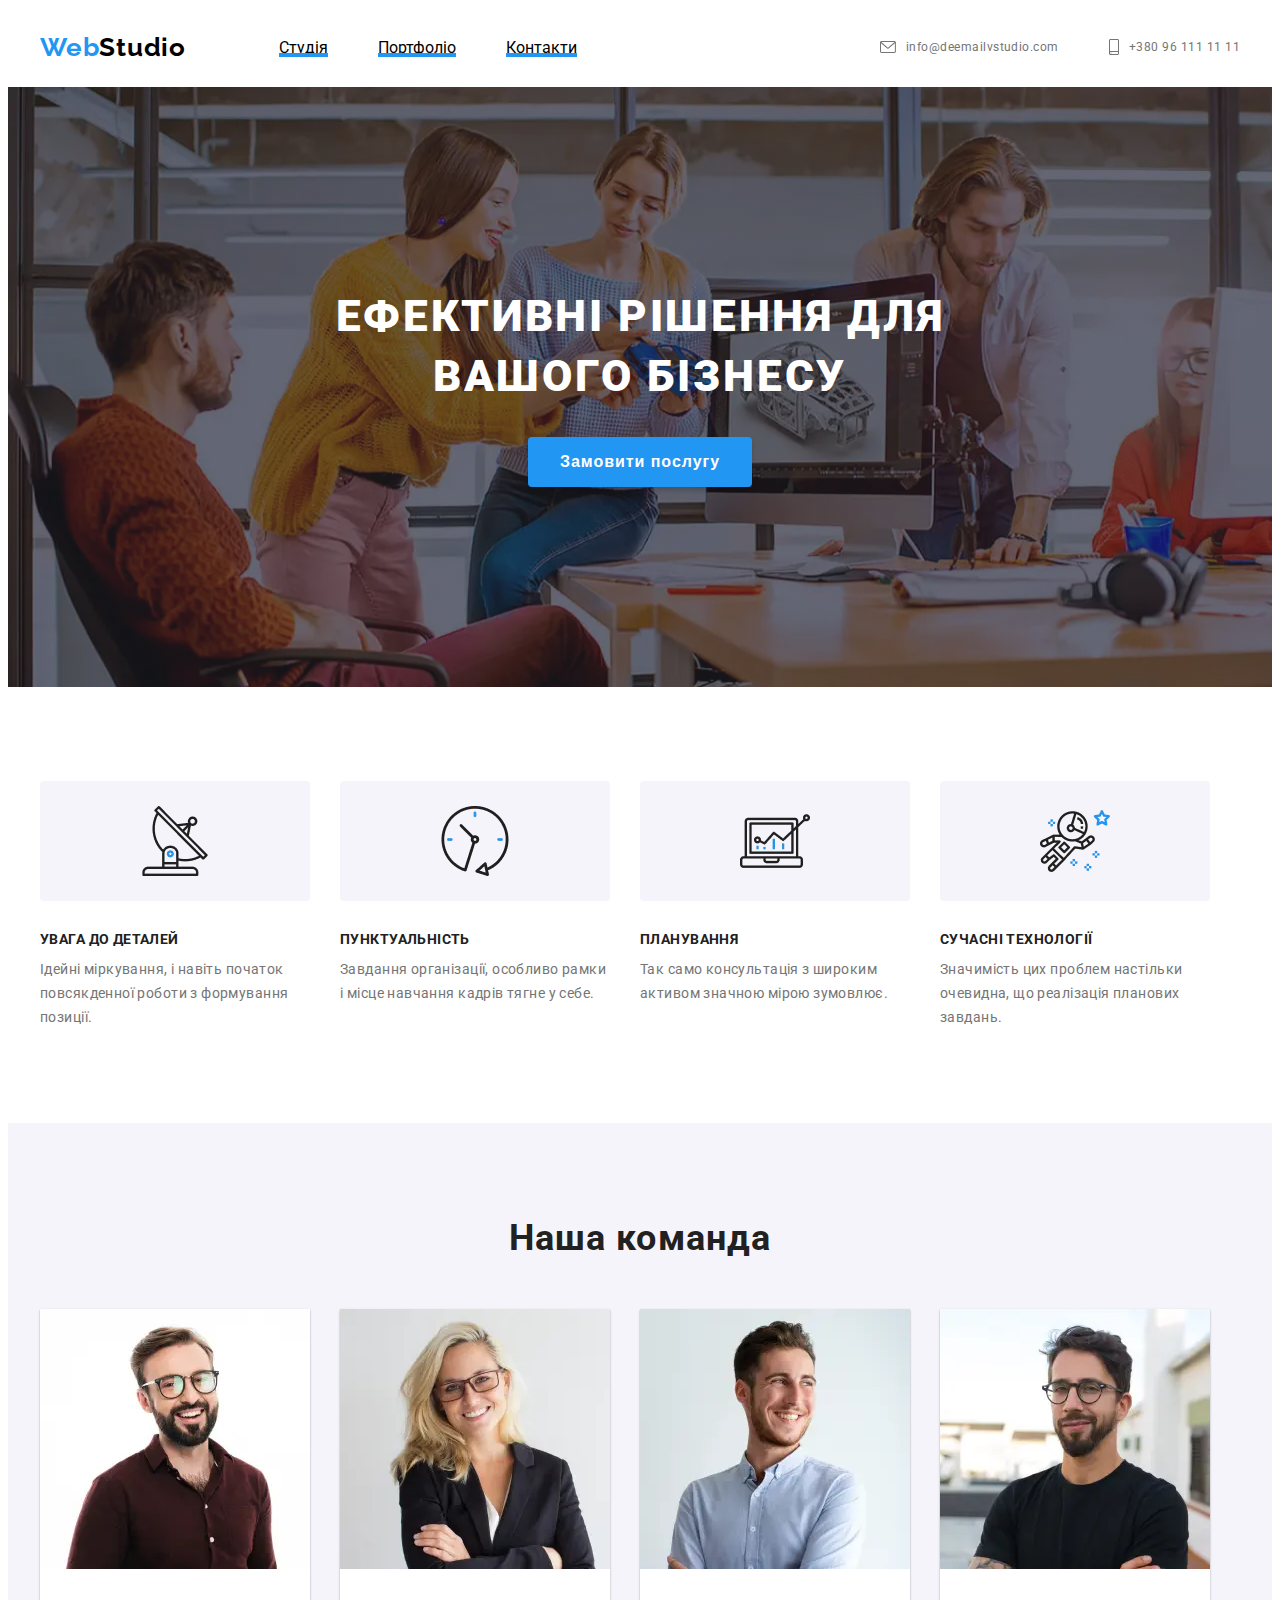
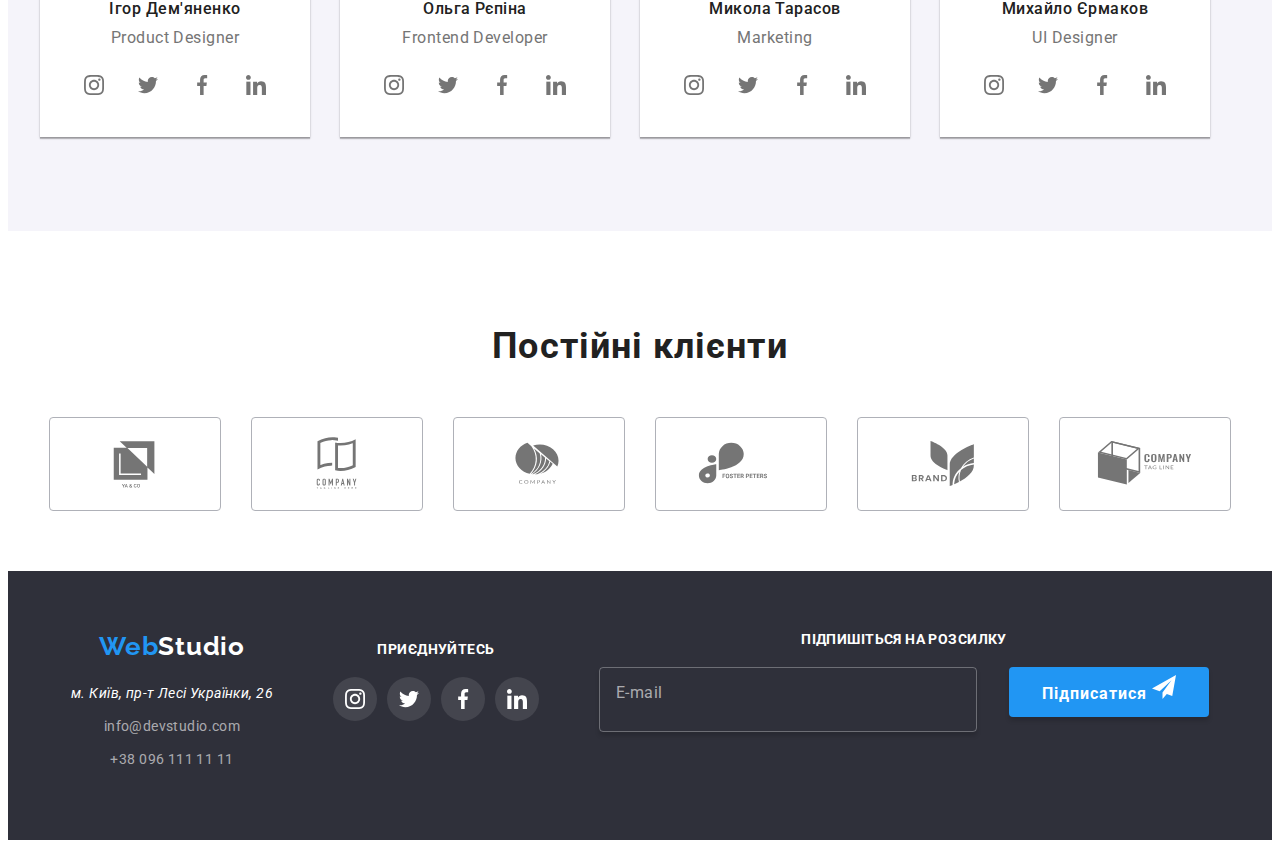
<file: index.html>
<!DOCTYPE html>
<html lang="en">
  <head>
    <meta charset="UTF-8" />
    <meta name="viewport" content="width=device-width, initial-scale=1.0" />
    <title>WebStudio</title>
    <link rel="preconnect" href="https://fonts.googleapis.com" />
    <link rel="preconnect" href="https://fonts.gstatic.com" crossorigin />
    <link
      href="https://fonts.googleapis.com/css2?family=Raleway:wght@700&family=Roboto:ital,wght@0,500;0,700;0,900;1,400&display=swap"
      rel="stylesheet"
    />
    <link
      rel="stylesheet"
      href="https://cdnjs.cloudflare.com/ajax/libs/modern-normalize/2.0.0/modern-normalize.min.css"
      integrity="sha512-4xo8blKMVCiXpTaLzQSLSw3KFOVPWhm/TRtuPVc4WG6kUgjH6J03IBuG7JZPkcWMxJ5huwaBpOpnwYElP/m6wg=="
      crossorigin="anonymous"
      referrerpolicy="no-referrer"
    />
    <link rel="stylesheet" href="./css/reset.css" />
    <link rel="stylesheet" href="./css/main.min.css" />
  </head>
  <body>
    <header class="header">
      <div class="container header__container">
        <a href="" class="header__logo">Web<span>Studio</span></a>
        <ul class="header__list">
          <li class="header__item">
            <a href="./index.html" class="header__link">Студія</a>
          </li>
          <li class="header__item">
            <a href="./portfolio.html" class="header__link">Портфоліо</a>
          </li>
          <li class="header__item">
            <a href="" class="header__link">Контакти</a>
          </li>
        </ul>
        <ul class="header__contacts">
          <li class="header__contact">
            <svg class="header__icon">
              <use href="./images/icons.svg#icon-latter"></use>
            </svg>
            <a href="" class="header__email">info@deemailvstudio.com</a>
          </li>
          <li class="header__contact">
            <svg class="header__icons">
              <use href="./images/icons.svg#icon-smartphone"></use>
            </svg>
            <a href="" class="header__telephone">+380 96 111 11 11</a>
          </li>
        </ul>
        <button class="header__burger" data-menu-open>
          <svg
            xmlns="http://www.w3.org/2000/svg"
            width="40"
            height="40"
            viewBox="0 0 40 40"
            fill="none"
          >
            <path
              fill-rule="evenodd"
              clip-rule="evenodd"
              d="M8 14.6667V12H32V14.6667H8ZM8 21.3333H32V18.6667H8V21.3333ZM8 28H32V25.3333H8V28Z"
              fill="black"
            />
          </svg>
        </button>
        <div class="header__menu-box is-hidden" data-menu>
          <button data-menu-close class="header__close-menu">
            <svg
              fill="currentColor"
              viewBox="0 0 20 20"
              xmlns="http://www.w3.org/2000/svg"
              width="40"
              height="40"
            >
              <path
                fill-rule="evenodd"
                d="M4.293 4.293a1 1 0 011.414 0L10 8.586l4.293-4.293a1 1 0 111.414 1.414L11.414 10l4.293 4.293a1 1 0 01-1.414 1.414L10 11.414l-4.293 4.293a1 1 0 01-1.414-1.414L8.586 10 4.293 5.707a1 1 0 010-1.414z"
                clip-rule="evenodd"
              ></path>
            </svg>
          </button>
          <div class="header__box-menu">
            <ul class="header__menu-list">
              <li class="header__item">
                <a href="./index.html" class="header__menu-linke">Студія</a>
              </li>
              <li class="header__item">
                <a href="./portfolio.html" class="header__menu-linke"
                  >Портфоліо</a
                >
              </li>
              <li class="header__item">
                <a href="" class="header__menu-linke">Контакти</a>
              </li>
            </ul>
            <div class="header__box">
              <ul>
                <li>
                  <a href="" class="header__menu-email"> +38 096 111 11 11 </a>
                </li>
                <li>
                  <a href="" class="header__menu-telephone">
                    info@devstudio.com
                  </a>
                </li>
              </ul>
            </div>
            <div class="header__holder">
              <ul class="header__aside">
                <li>
                  <a href="" class="header__menu-item">Instagram</a>
                </li>
                <li>
                  <a href="" class="header__menu-item">Twitter</a>
                </li>
                <li>
                  <a href="" class="header__menu-item">Facebook</a>
                </li>
                <li>
                  <a href="" class="header__menu-item">LinkedIn</a>
                </li>
              </ul>
            </div>
          </div>
        </div>
      </div>
    </header>
    <main>
      <!-- hero -->
      <section class="hero">
        <div class="container">
          <h1 class="hero__title">Ефективні рішення для вашого бізнесу</h1>
          <button type="button" class="hero__button" data-modal-open>
            Замовити послугу
          </button>
        </div>
      </section>
      <!-- ideas -->
      <section class="ideas">
        <div class="container">
          <ul class="ideas__list">
            <li class="ideas__item">
              <h3 class="ideas__title">УВАГА ДО ДЕТАЛЕЙ</h3>
              <p class="ideas__text">
                Ідейні міркування, і навіть початок повсякденної роботи з
                формування позиції.
              </p>
            </li>
            <li class="ideas__item">
              <h3 class="ideas__title">ПУНКТУАЛЬНІСТЬ</h3>
              <p class="ideas__text">
                Завдання організації, особливо рамки і місце навчання кадрів
                тягне у себе.
              </p>
            </li>
            <li class="ideas__item">
              <h3 class="ideas__title">ПЛАНУВАННЯ</h3>
              <p class="ideas__text">
                Так само консультація з широким активом значною мірою зумовлює.
              </p>
            </li>
            <li class="ideas__item">
              <h3 class="ideas__title">СУЧАСНІ ТЕХНОЛОГІЇ</h3>
              <p class="ideas__text">
                Значимість цих проблем настільки очевидна, що реалізація
                планових завдань.
              </p>
            </li>
          </ul>
        </div>
      </section>
      <!-- services -->
      <section class="services">
        <div class="container">
          <h2 class="services__title">Чим ми займаємося</h2>
          <ul class="services__list">
            <li class="services__item">
              <picture>
                <source
                  media="(min-width: 1200px)"
                  srcset="
                    ./images/desktop/services1@desktop1x.webp 1x,
                    ./images/desktop/services1@desktop2x.webp 2x
                  "
                />
                <img
                  src="./images/services1.webp"
                  class="services__images"
                  alt="services"
                />
              </picture>
              <div class="services__container">
                <p class="services__text">Десктопні додатки</p>
              </div>
            </li>
            <li class="services__item">
              <picture>
                <source
                  media="(min-width: 1200px)"
                  srcset="
                    ./images/desktop/services2@desktop1x.webp 1x,
                    ./images/desktop/services2@desktop2x.webp 2x
                  "
                />
                <img
                  src="./images/services2.webp"
                  class="services__images"
                  alt="service2"
                />
              </picture>
              <div class="services__container">
                <p class="services__text">Мобільні додатки</p>
              </div>
            </li>
            <li class="services__item">
              <picture>
                <source
                  media="(min-width: 1200px)"
                  srcset="
                    ./images/desktop/services3@desktop1x.webp 1x,
                    ./images/desktop/services3@desktop2x.webp 2x
                  "
                />
                <img
                  src="./images/services3.webp"
                  class="services__images"
                  alt="service3"
                />
              </picture>
              <div class="services__container">
                <p class="services__text">Дизайнерські рішення</p>
              </div>
            </li>
          </ul>
        </div>
      </section>
      <!-- team -->
      <section class="team">
        <div class="container">
          <h2 class="team__title">Наша команда</h2>
          <ul class="team__list">
            <li class="team__item">
              <picture>
                <source
                  media="(max-width: 767px)"
                  srcset="
                    ./images/mobile/work1@mobile1x.webp 1x,
                    ./images/mobile/work1@mobile2x.webp 2x
                  "
                />
                <source
                  media="(max-width: 1199px)"
                  srcset="
                    ./images/tablet/work1@tablet1x.webp 1x,
                    ./images/tablet/work1@tablet2x.webp 2x
                  "
                />
                <source
                  media="(min-width: 1200px)"
                  srcset="
                    ./images/desktop/work1@desktop1x.webp 1x,
                    ./images/desktop/work1@desktop2x.webp 2x
                  "
                />
                <img
                  src="./images/work1.webp"
                  class="team__images"
                  alt="work1"
                />
              </picture>
              <div class="team__box">
                <h3 class="team__subtitle">Ігор Дем'яненко</h3>
                <p class="team__text">Product Designer</p>
                <ul class="team__socials">
                  <li>
                    <a href="https://www.instagram.com" class="team__link">
                      <svg class="team__icons">
                        <use href="./images/icons.svg#icon-instagram"></use>
                      </svg>
                    </a>
                  </li>
                  <li>
                    <a href="" class="team__link">
                      <svg class="team__icons">
                        <use href="./images/icons.svg#icon-twitter"></use>
                      </svg>
                    </a>
                  </li>
                  <li>
                    <a href="" class="team__link">
                      <svg class="team__icons">
                        <use href="./images/icons.svg#icon-facebook"></use>
                      </svg>
                    </a>
                  </li>
                  <li>
                    <a href="" class="team__link">
                      <svg class="team__icons">
                        <use href="./images/icons.svg#icon-linkedin"></use>
                      </svg>
                    </a>
                  </li>
                </ul>
              </div>
            </li>
            <li class="team__item">
              <picture>
                <source
                  media="(max-width: 767px)"
                  srcset="
                    ./images/mobile/work2@mobile1x.webp 1x,
                    ./images/mobile/work2@mobile2x.webp 2x
                  "
                />
                <source
                  media="(max-width: 1199px)"
                  srcset="
                    ./images/tablet/work2@tablet1x.webp 1x,
                    ./images/tablet/work2@tablet2x.webp 2x
                  "
                />
                <source
                  media="(min-width: 1200px)"
                  srcset="
                    ./images/desktop/work2@desktop1x.webp 1x,
                    ./images/desktop/work2@desktop2x.webp 2x
                  "
                />
                <img
                  src="./images/work2.webp"
                  class="team__images"
                  alt="work2"
                />
              </picture>
              <div class="preview">
                <h3 class="team__subtitle">Ольга Рєпіна</h3>
                <p class="team__text">Frontend Developer</p>
                <ul class="team__socials">
                  <li>
                    <a href="" class="team__link">
                      <svg class="team__icons">
                        <use href="./images/icons.svg#icon-instagram"></use>
                      </svg>
                    </a>
                  </li>
                  <li>
                    <a href="" class="team__link">
                      <svg class="team__icons">
                        <use href="./images/icons.svg#icon-twitter"></use>
                      </svg>
                    </a>
                  </li>
                  <li>
                    <a href="" class="team__link">
                      <svg class="team__icons">
                        <use href="./images/icons.svg#icon-facebook"></use>
                      </svg>
                    </a>
                  </li>
                  <li>
                    <a href="" class="team__link">
                      <svg class="team__icons">
                        <use href="./images/icons.svg#icon-linkedin"></use>
                      </svg>
                    </a>
                  </li>
                </ul>
              </div>
            </li>
            <li class="team__item">
              <picture>
                <source
                  media="(max-width: 767px)"
                  srcset="
                    ./images/mobile/work3@mobile1x.webp 1x,
                    ./images/mobile/work3@mobile2x.webp 2x
                  "
                />
                <source
                  media="(max-width: 1199px)"
                  srcset="
                    ./images/tablet/work3@tablet1x.webp 1x,
                    ./images/tablet/work3@tablet2x.webp 2x
                  "
                />
                <source
                  media="(min-width: 1200px)"
                  srcset="
                    ./images/desktop/work3@desktop1x.webp 1x,
                    ./images/desktop/work3@desktop2x.webp 2x
                  "
                />
                <img
                  src="./images/work3.webp"
                  class="team__images"
                  alt="work3"
                />
              </picture>
              <div class="">
                <h3 class="team__subtitle">Микола Тарасов</h3>
                <p class="team__text">Marketing</p>
                <ul class="team__socials">
                  <li>
                    <a href="" class="team__link">
                      <svg class="team__icons">
                        <use href="./images/icons.svg#icon-instagram"></use>
                      </svg>
                    </a>
                  </li>
                  <li>
                    <a href="" class="team__link">
                      <svg class="team__icons">
                        <use href="./images/icons.svg#icon-twitter"></use>
                      </svg>
                    </a>
                  </li>
                  <li>
                    <a href="" class="team__link">
                      <svg class="team__icons">
                        <use href="./images/icons.svg#icon-facebook"></use>
                      </svg>
                    </a>
                  </li>
                  <li>
                    <a href="" class="team__link">
                      <svg class="team__icons">
                        <use href="./images/icons.svg#icon-linkedin"></use>
                      </svg>
                    </a>
                  </li>
                </ul>
              </div>
            </li>
            <li class="team__item">
              <picture>
                <source
                  media="(max-width: 767px)"
                  srcset="
                    ./images/mobile/work4@mobile1x.webp 1x,
                    ./images/mobile/work4@mobile2x.webp 2x
                  "
                />
                <source
                  media="(max-width: 1199px)"
                  srcset="
                    ./images/tablet/work4@tablet1x.webp 1x,
                    ./images/tablet/work4@tablet2x.webp 2x
                  "
                />
                <source
                  media="(min-width: 1200px)"
                  srcset="
                    ./images/desktop/work4@desktop1x.webp 1x,
                    ./images/desktop/work4@desktop2x.webp 2x
                  "
                />
                <img
                  src="./images/work4.webp"
                  class="team__images"
                  alt="work4"
                />
              </picture>
              <div class="desc">
                <h3 class="team__subtitle">Михайло Єрмаков</h3>
                <p class="team__text">UI Designer</p>
                <ul class="team__socials">
                  <li>
                    <a href="" class="team__link">
                      <svg class="team__icons">
                        <use href="./images/icons.svg#icon-instagram"></use>
                      </svg>
                    </a>
                  </li>
                  <li>
                    <a href="" class="team__link">
                      <svg class="team__icons">
                        <use href="./images/icons.svg#icon-twitter"></use>
                      </svg>
                    </a>
                  </li>
                  <li>
                    <a href="" class="team__link">
                      <svg class="team__icons">
                        <use href="./images/icons.svg#icon-facebook"></use>
                      </svg>
                    </a>
                  </li>
                  <li>
                    <a href="" class="team__link">
                      <svg class="team__icons">
                        <use href="./images/icons.svg#icon-linkedin"></use>
                      </svg>
                    </a>
                  </li>
                </ul>
              </div>
            </li>
          </ul>
        </div>
      </section>
      <section class="customers">
        <div class="container">
          <h2 class="customers__title">Постійні клієнти</h2>
          <ul class="customers__list">
            <li class="customers__item">
              <a href="" class="customers__link">
                <svg class="customers__logo">
                  <use href="./images/icons.svg#icon-logo-1"></use>
                </svg>
              </a>
            </li>
            <li>
              <a href="" class="customers__link">
                <svg class="customers__logo">
                  <use href="./images/icons.svg#icon-logo-2"></use>
                </svg>
              </a>
            </li>
            <li>
              <a href="" class="customers__link">
                <svg class="customers__logo">
                  <use href="./images/icons.svg#icon-logo-3"></use>
                </svg>
              </a>
            </li>
            <li>
              <a href="" class="customers__link">
                <svg class="customers__logo">
                  <use href="./images/icons.svg#icon-logo-6"></use>
                </svg>
              </a>
            </li>
            <li>
              <a href="" class="customers__link">
                <svg class="customers__logo">
                  <use href="./images/icons.svg#icon-logo-4"></use>
                </svg>
              </a>
            </li>
            <li>
              <a href="" class="customers__link">
                <svg class="customers__logo">
                  <use href="./images/icons.svg#icon-logo-5"></use>
                </svg>
              </a>
            </li>
          </ul>
        </div>
      </section>
    </main>
    <footer class="footer">
      <div class="container footer__container">
        <div class="footer__adresses">
          <a href="./index.html" class="footer__logo">Web<span>Studio</span></a>
          <address class="footer__adresse">
            м. Київ, пр-т Лесі Українки, 26
          </address>
          <ul class="footer__contacts">
            <li class="footer__item">
              <a href="" class="footer__email">info@devstudio.com</a>
            </li>
            <li class="footer__item">
              <a href="" class="footer__telephone">+38 096 111 11 11</a>
            </li>
          </ul>
        </div>
        <div class="footer__pictures">
          <p class="headline">приєднуйтесь</p>
          <ul class="footer__caption">
            <li class="footer__list">
              <a href="https://www.instagram.com" class="team__link">
                <svg class="footer__icons">
                  <use href="./images/icons.svg#icon-instagram"></use>
                </svg>
              </a>
            </li>
            <li class="footer__list">
              <a href="" class="team__link">
                <svg class="footer__icons">
                  <use href="./images/icons.svg#icon-twitter"></use>
                </svg>
              </a>
            </li>
            <li class="footer__list">
              <a href="" class="team__link">
                <svg class="footer__icons">
                  <use href="./images/icons.svg#icon-facebook"></use>
                </svg>
              </a>
            </li>
            <li class="footer__list">
              <a href="" class="team__link">
                <svg class="footer__icons">
                  <use href="./images/icons.svg#icon-linkedin"></use>
                </svg>
              </a>
            </li>
          </ul>
        </div>

        <div class="footer__btn">
          <p class="footer__tietle">Підпишіться на розсилку</p>
          <form class="footer__form">
            <input type="email" placeholder="E-mail" class="footer__check" />
            <button type="submit" class="footer__button">
              Підписатися
              <svg class="footer__icon">
                <use href="./images/icons.svg#icon-telegram"></use>
              </svg>
            </button>
          </form>
        </div>
      </div>
    </footer>
    <div class="backdrop is-hidden" data-modal>
      <!-- <div class="modal">
        <button class="backdrop-btn" data-modal-close>
          <svg class="modal-icons">
            <use href="./images/icons.svg#icon-close"></use>
          </svg>
        </button>
        <p class="backdrop-text">Залиште свої дані, ми вам передзвонимо</p>
        <ul class="container-modal-list">
          <li class="modal-item">
            <p class="modal-subtitel">Ім'я</p>
            <div class="modal-box">
              <svg class="modal-icon">
                <use href="./images/icons.svg#icon-person"></use>
              </svg>
              <input type="text" class="modal-form" />
            </div>
          </li>
          <li class="modal-item">
            <p class="modal-subtitel">Телефон</p>
            <div class="modal-box">
              <svg class="modal-icon">
                <use href="./images/icons.svg#icon-telephone"></use>
              </svg>
              <input type="text" class="modal-form" />
            </div>
          </li>
          <li class="modal-item">
            <p class="modal-subtitel">Пошта</p>
            <div class="modal-box">
              <svg class="modal-icon">
                <use href="./images/icons.svg#icon-e-mail"></use>
              </svg>
              <input type="text" class="modal-form" />
            </div>
          </li>
          <li class="modal-item">
            <p class="modal-subtitel">Коментар</p>
            <div class="modal-coment">
              <input
                type="text"
                class="modal-forms"
                placeholder="Введіть текст"
              />
            </div>
          </li>
        </ul>
        <div class="buttons-container">
          <input type="text" class="check" />
          <p>Погоджуюся з розсилкою та приймаю</p>
          <a href="https://goiteens.com/contract/">Умови договору</a>
        </div>
        <div class="modal-button">
          <button type="submit" class="button-submit">Відправити</button>
        </div>
      </div> -->
    </div>
    <script type="module" src="./js/modal.js"></script>
    <script src="./js/mobile-menu.js"></script>
  </body>
</html>
</file>
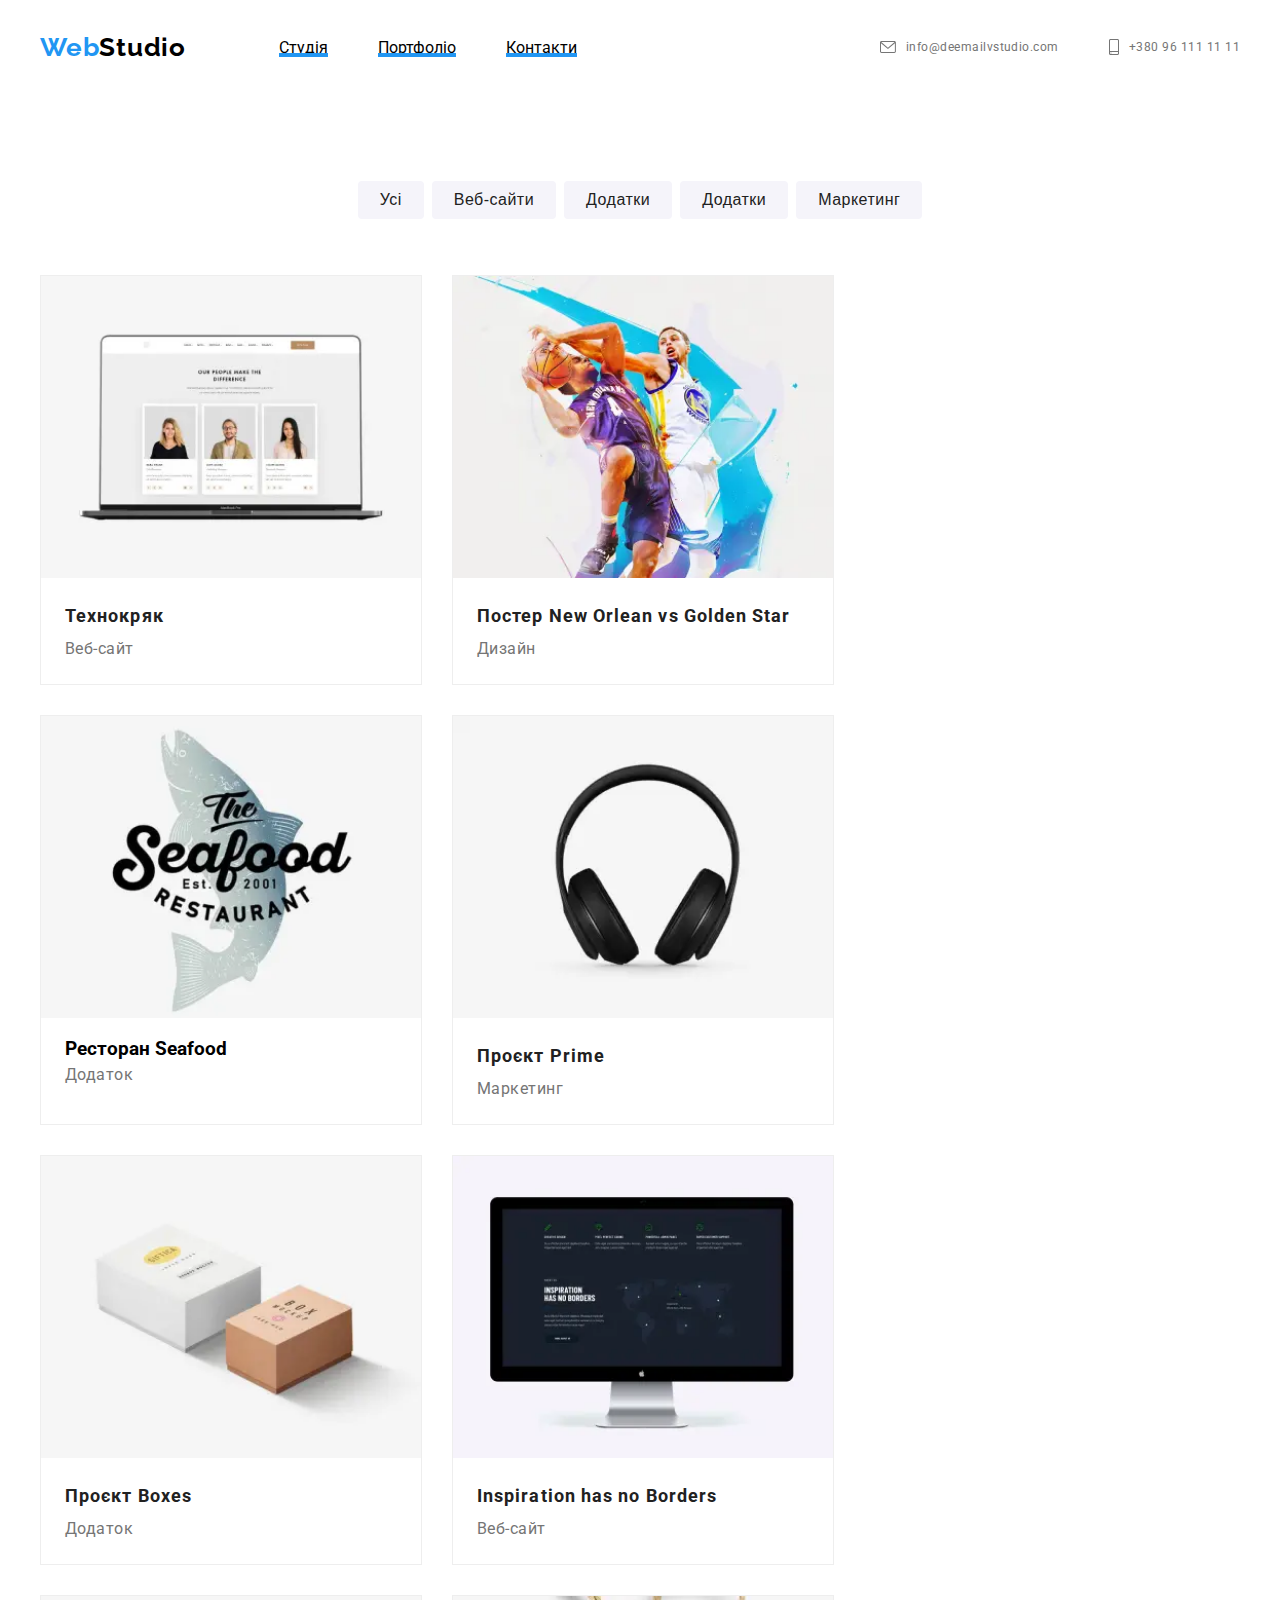
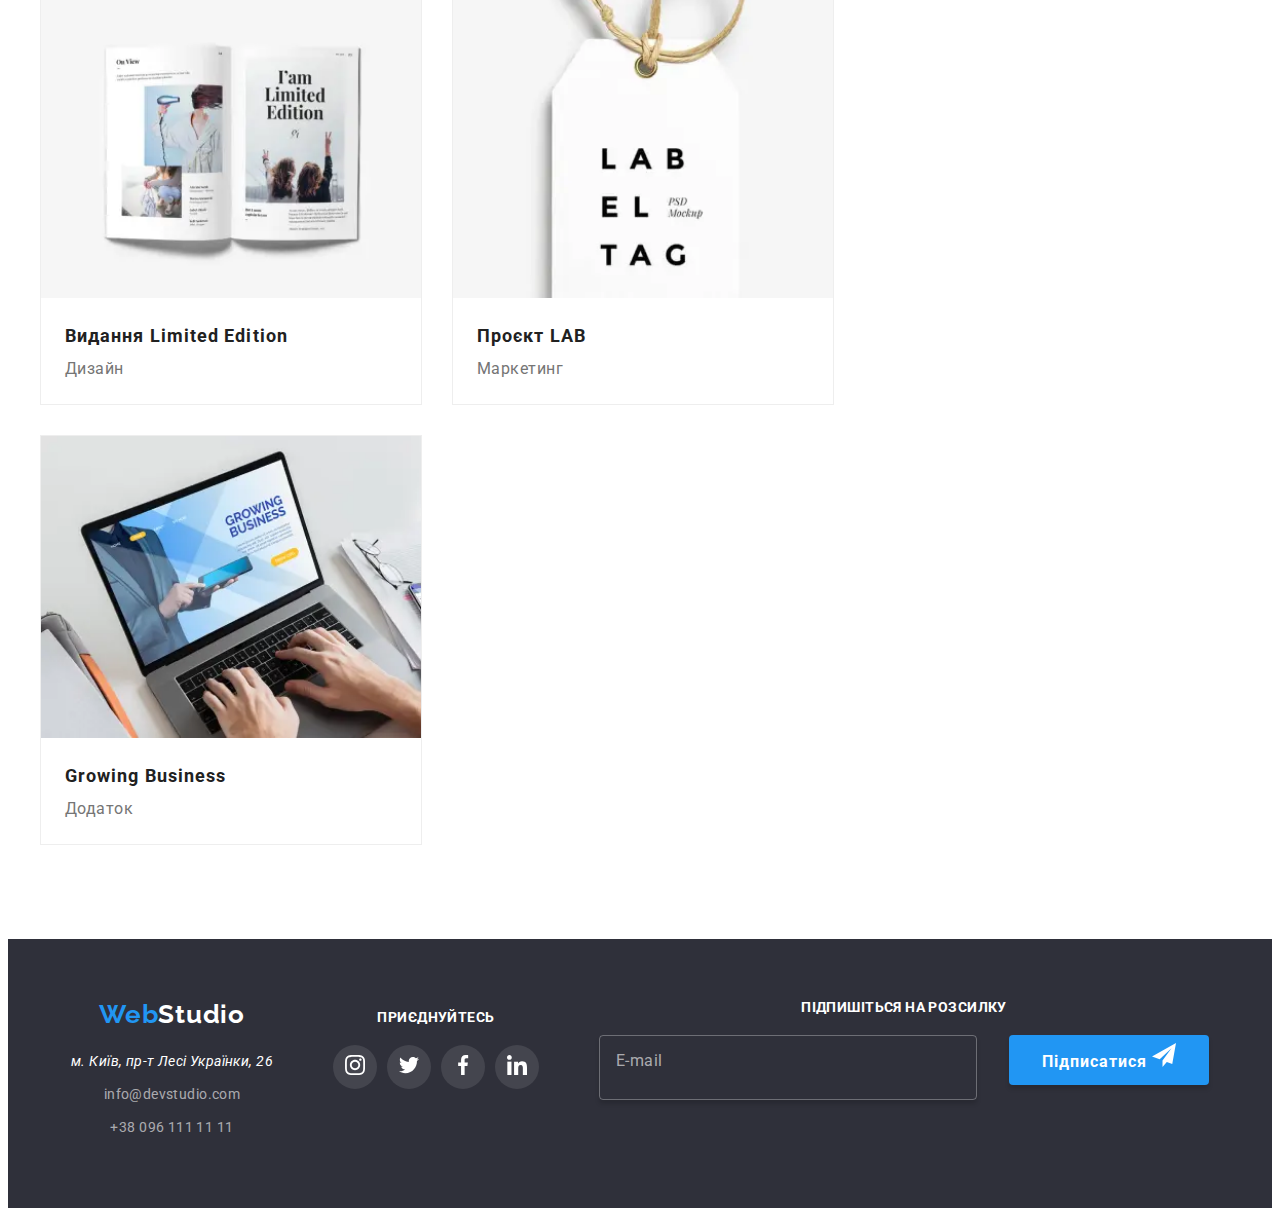
<file: portfolio.html>
<!DOCTYPE html>
<html lang="en">
  <head>
    <meta charset="UTF-8" />
    <meta name="viewport" content="width=device-width, initial-scale=1.0" />
    <title>Document</title>
    <link rel="preconnect" href="https://fonts.googleapis.com" />
    <link rel="preconnect" href="https://fonts.gstatic.com" crossorigin />
    <link
      href="https://fonts.googleapis.com/css2?family=Raleway:wght@700&family=Roboto:ital,wght@0,500;0,700;0,900;1,400&display=swap"
      rel="stylesheet"
    />
    <link
      rel="stylesheet"
      href="https://cdnjs.cloudflare.com/ajax/libs/modern-normalize/2.0.0/modern-normalize.min.css"
      integrity="sha512-4xo8blKMVCiXpTaLzQSLSw3KFOVPWhm/TRtuPVc4WG6kUgjH6J03IBuG7JZPkcWMxJ5huwaBpOpnwYElP/m6wg=="
      crossorigin="anonymous"
      referrerpolicy="no-referrer"
    />
    <link rel="stylesheet" href="./css/portfolio.min.css" />
  </head>
  <body>
    <header class="header">
      <div class="container header__container">
        <a href="./index.html" class="header__logo">Web<span>Studio</span></a>
        <ul class="header__list">
          <li class="header__item">
            <a href="./index.html" class="header__link">Студія</a>
          </li>
          <li class="header__item">
            <a href="./portfolio.html" class="header__link">Портфоліо</a>
          </li>
          <li class="header__item">
            <a href="" class="header__link">Контакти</a>
          </li>
        </ul>
        <ul class="header__contacts">
          <li class="header__contact">
            <svg class="header__icon">
              <use href="./images/icons.svg#icon-latter"></use>
            </svg>
            <a href="" class="header__email">info@deemailvstudio.com</a>
          </li>
          <li class="header__contact">
            <svg class="header__icons">
              <use href="./images/icons.svg#icon-smartphone"></use>
            </svg>
            <a href="" class="header__telephone">+380 96 111 11 11</a>
          </li>
        </ul>
        <button class="header__burger" data-menu-open>
          <svg
            xmlns="http://www.w3.org/2000/svg"
            width="40"
            height="40"
            viewBox="0 0 40 40"
            fill="none"
          >
            <path
              fill-rule="evenodd"
              clip-rule="evenodd"
              d="M8 14.6667V12H32V14.6667H8ZM8 21.3333H32V18.6667H8V21.3333ZM8 28H32V25.3333H8V28Z"
              fill="black"
            />
          </svg>
        </button>
        <div class="header__menu-box is-hidden" data-menu>
          <button data-menu-close class="header__close-menu">
            <svg
              fill="currentColor"
              viewBox="0 0 20 20"
              xmlns="http://www.w3.org/2000/svg"
              width="40"
              height="40"
            >
              <path
                fill-rule="evenodd"
                d="M4.293 4.293a1 1 0 011.414 0L10 8.586l4.293-4.293a1 1 0 111.414 1.414L11.414 10l4.293 4.293a1 1 0 01-1.414 1.414L10 11.414l-4.293 4.293a1 1 0 01-1.414-1.414L8.586 10 4.293 5.707a1 1 0 010-1.414z"
                clip-rule="evenodd"
              ></path>
            </svg>
          </button>
          <div class="header__box-menu">
            <ul class="header__menu-list">
              <li class="header__item">
                <a href="./index.html" class="header__menu-linke">Студія</a>
              </li>
              <li class="header__item">
                <a href="./portfolio.html" class="header__menu-linke"
                  >Портфоліо</a
                >
              </li>
              <li class="header__item">
                <a href="" class="header__menu-linke">Контакти</a>
              </li>
            </ul>
            <div class="header__box">
              <ul>
                <li>
                  <a href="" class="header__menu-email"> +38 096 111 11 11 </a>
                </li>
                <li>
                  <a href="" class="header__menu-telephone">
                    info@devstudio.com
                  </a>
                </li>
              </ul>
            </div>
            <div class="header__holder">
              <ul class="header__aside">
                <li>
                  <a href="" class="header__menu-item">Instagram</a>
                </li>
                <li>
                  <a href="" class="header__menu-item">Twitter</a>
                </li>
                <li>
                  <a href="" class="header__menu-item">Facebook</a>
                </li>
                <li>
                  <a href="" class="header__menu-item">LinkedIn</a>
                </li>
              </ul>
            </div>
          </div>
        </div>
      </div>
    </header>
    <main>
      <section class="buttons">
        <div class="container buttons__container">
          <ul class="buttons__list">
            <li class="buttons__item">
              <button type="button" class="buttons__button">Усі</button>
            </li>
            <li class="buttons__item">
              <button type="button" class="buttons__button">Веб-сайти</button>
            </li>
            <li class="buttons__item">
              <button type="button" class="buttons__button">Додатки</button>
            </li>
            <li class="buttons__item">
              <button type="button" class="buttons__button">Додатки</button>
            </li>
            <li class="buttons__item">
              <button type="button" class="buttons__button">Маркетинг</button>
            </li>
          </ul>
        </div>
      </section>
      <section class="posters">
        <div class="container">
          <ul class="posters__list">
            <li class="posters__item">
              <div class="posters__overlay">
                <h2 class="posters__titles">
                  Ресурс пропонує комплексні пропозиції з різним рівнем
                  функціоналу та сервісів. Все це дозволить відвідувачу отримати
                  вичерпні відомості про компанію чи приватну особу.
                </h2>
              </div>
              <picture>
                <source
                  media="(max-width: 767px)"
                  srcset="
                    ./images/mobile/all1@mobile1x.webp 1x,
                    ./images/mobile/all1@mobile2x.webp 2x
                  "
                />
                <source
                  media="(max-width: 1199px)"
                  srcset="
                    ./images/tablet/all1@tablet1x.webp 1x,
                    ./images/tablet/all1@tablet2x.webp 2x
                  "
                />
                <source
                  media="(min-width: 1200px)"
                  srcset="
                    ./images/desktop/all1@desktop1x.webp 1x,
                    ./images/desktop/all1@desktop2x.webp 2x
                  "
                />
                <img
                  src="./images/all1.webp"
                  alt="all1"
                  class="posters__images"
                />
              </picture>
              <div class="posters__box">
                <h3 class="posters__title">Технокряк</h3>
                <p class="posters__text">Веб-сайт</p>
              </div>
            </li>

            <li class="posters__item">
              <div class="posters__overlay">
                <h2 class="posters__titles">
                  Ресурс пропонує комплексні пропозиції з різним рівнем
                  функціоналу та сервісів. Все це дозволить відвідувачу отримати
                  вичерпні відомості про компанію чи приватну особу.
                </h2>
              </div>
              <picture>
                <source
                  media="(max-width: 767px)"
                  srcset="
                    ./images/mobile/all2@mobile1x.webp 1x,
                    ./images/mobile/all2@mobile2x.webp 2x
                  "
                />
                <source
                  media="(max-width: 1199px)"
                  srcset="
                    ./images/tablet/all2@tablet1x.webp 1x,
                    ./images/tablet/all2@tablet2x.webp 2x
                  "
                />
                <source
                  media="(min-width: 1200px)"
                  srcset="
                    ./images/desktop/all2@desktop1x.webp 1x,
                    ./images/desktop/all2@desktop2x.webp 2x
                  "
                />
                <img
                  src="./images/all2.webp"
                  alt="all2"
                  class="posters__images"
                />
              </picture>
              <div class="posters__box">
                <h3 class="posters__title">Постер New Orlean vs Golden Star</h3>
                <p class="posters__text">Дизайн</p>
              </div>
            </li>
            <li class="posters__item">
              <div class="posters__overlay">
                <h2 class="posters__titles">
                  Ресурс пропонує комплексні пропозиції з різним рівнем
                  функціоналу та сервісів. Все це дозволить відвідувачу отримати
                  вичерпні відомості про компанію чи приватну особу.
                </h2>
              </div>
              <picture>
                <source media="max-width: 767px" srcset="./images/mobile/" />
                <img
                  src="./images/all3.webp"
                  alt="all3"
                  class="posters__images"
                />
              </picture>
              <div class="posters__box">
                <h3 class="posters_title">Ресторан Seafood</h3>
                <p class="posters__text">Додаток</p>
              </div>
            </li>
            <li class="posters__item">
              <div class="posters__overlay">
                <h2 class="posters__titles">
                  Ресурс пропонує комплексні пропозиції з різним рівнем
                  функціоналу та сервісів. Все це дозволить відвідувачу отримати
                  вичерпні відомості про компанію чи приватну особу.
                </h2>
              </div>
              <picture>
                <source
                  media="(max-width: 767px)"
                  srcset="
                    ./images/mobile/all4@mobile1x.webp 1x,
                    ./images/mobile/all4@mobile2x.webp 2x
                  "
                />
                <source
                  media="(max-width: 1199px)"
                  srcset="
                    ./images/tablet/all4@tablet1x.webp 1x,
                    ./images/tablet/all4@tablet2x.webp 2x
                  "
                />
                <source
                  media="(min-width: 1200px)"
                  srcset="
                    ./images/desktop/all4@desktop1x.webp 1x,
                    ./images/desktop/all4@desktop2x.webp 2x
                  "
                />
                <img
                  src="./images/all4.webp"
                  alt="all4"
                  class="posters__images"
                />
              </picture>
              <div class="posters__box">
                <h3 class="posters__title">Проєкт Prime</h3>
                <p class="posters__text">Маркетинг</p>
              </div>
            </li>
            <li class="posters__item">
              <div class="posters__overlay">
                <h2 class="posters__titles">
                  Ресурс пропонує комплексні пропозиції з різним рівнем
                  функціоналу та сервісів. Все це дозволить відвідувачу отримати
                  вичерпні відомості про компанію чи приватну особу.
                </h2>
              </div>
              <picture>
                <source
                  media="(max-width: 767px)"
                  srcset="
                    ./images/mobile/all5@mobile1x.webp 1x,
                    ./images/mobile/all5@mobile2x.webp 2x
                  "
                />
                <source
                  media="(max-width: 1199px)"
                  srcset="
                    ./images/tablet/all5@tablet1x.webp 1x,
                    ./images/tablet/all5@tablet2x.webp 2x
                  "
                />
                <source
                  media="(min-width: 1200px)"
                  srcset="
                    ./images/desktop/all5@desktop1x.webp 1x,
                    ./images/desktop/all5@desktop2x.webp 2x
                  "
                />
                <img
                  src="./images/all5.webp"
                  alt="all6"
                  2
                  class="posters__images"
                />
              </picture>
              <div class="posters__box">
                <h3 class="posters__title">Проєкт Boxes</h3>
                <p class="posters__text">Додаток</p>
              </div>
            </li>
            <li class="posters__item">
              <div class="posters__overlay">
                <h2 class="posters__titles">
                  Ресурс пропонує комплексні пропозиції з різним рівнем
                  функціоналу та сервісів. Все це дозволить відвідувачу отримати
                  вичерпні відомості про компанію чи приватну особу.
                </h2>
              </div>
              <picture>
                <source
                  media="(max-width: 767px)"
                  srcset="
                    ./images/mibile/all6@mobile1x.webp 1x,
                    ./images/mobile/all6@mobile2x.webp 2x
                  "
                />
                <source
                  media="(max-width: 1199px)"
                  srcset="
                    ./images/tablet/all6@tablet1x.webp 1x,
                    ./images/tablet/all6@tablet2x.webp 2x
                  "
                />
                <source
                  media="(min-width: 1200px)"
                  srcset="
                    ./images/desktop/all6@desktop1x.webp 1x,
                    ./images/desktop/all6@desktop2x.webp 2x
                  "
                />
                <img
                  src="./images/all6.webp"
                  alt="all6"
                  class="posters__images"
                />
              </picture>
              <div class="posters__box">
                <h3 class="posters__title">Inspiration has no Borders</h3>
                <p class="posters__text">Веб-сайт</p>
              </div>
            </li>
            <li class="posters__item">
              <div class="posters__overlay">
                <div class="posters__overlay"></div>
              </div>
              <picture>
                <source
                  media="(max-width: 767px)"
                  srcset="
                    ./images/mobile/all7@mobile1x.webp 1x,
                    ./images/mobile/all7@mobile2x.webp 2x
                  "
                />
                <source
                  media="(max-width: 1199px)"
                  srcset="
                    ./images/tablet/all7@tablet1x.webp 1x,
                    ./images/tablet/all7@tablet2x.webp 2x
                  "
                />
                <source
                  media="(min-width: 1200px)"
                  srcset="
                    ./images/desktop/all7@desktop1x.webp 1x,
                    ./images/desktop/all7@desktop2x.webp 2x
                  "
                />
                <img
                  src="./images/all7.webp"
                  alt="all7"
                  class="posters__images"
                />
              </picture>
              <div class="posters__box">
                <h3 class="posters__title">Видання Limited Edition</h3>
                <p class="posters__text">Дизайн</p>
              </div>
            </li>
            <li class="posters__item">
              <div class="posters__overlay">
                <h2 class="posters__titles">
                  Ресурс пропонує комплексні пропозиції з різним рівнем
                  функціоналу та сервісів. Все це дозволить відвідувачу отримати
                  вичерпні відомості про компанію чи приватну особу.
                </h2>
              </div>
              <picture>
                <source
                  media="(max-width: 767px)"
                  srcset="
                    ./images/mobile/all8@mobile1x.webp 1x,
                    ./images/mobile/all8@mobile2x.webp 2x
                  "
                />
                <source
                  media="(max-width: 1199px)"
                  srcset="
                    ./images/tablet/all8@tablet1x.webp 1x,
                    ./images/tablet/all8@tablet2x.webp 2x
                  "
                />
                <source
                  media="(min-width: 1200px)"
                  srcset="
                    ./images/desktop/all8@desktop1x.webp 1x,
                    ./images/desktop/all8@desktop2x.webp 2x
                  "
                />
                <img
                  src="./images/all8.webp"
                  alt="all9"
                  class="posters__images"
                />
              </picture>
              <div class="posters__box">
                <h3 class="posters__title">Проєкт LAB</h3>
                <p class="posters__text">Маркетинг</p>
              </div>
            </li>
            <li class="posters__item">
              <div class="posters__overlay">
                <h2 class="posters__titles">
                  Ресурс пропонує комплексні пропозиції з різним рівнем
                  функціоналу та сервісів. Все це дозволить відвідувачу отримати
                  вичерпні відомості про компанію чи приватну особу.
                </h2>
              </div>
              <picture>
                <source
                  media="max-width: 767px"
                  srcset="
                    ./images/mobile/all9@mobile1x.webp 1x,
                    ./images/mobile/all9@mobile2x.webp 2x
                  "
                />
                <source
                  media="max-width: 1199px"
                  srcset="
                    ./images/tablet/all9@tablet1x.webp 1x,
                    ./images/tablet/all9@tablet2x.webp 2x
                  "
                />
                <source
                  media="min-width: 1200px"
                  srcset="
                    ./images/desktop/all9@desktop1x.webp 1x,
                    ./images/desktop/all9@desktop2x.webp 2x
                  "
                />
                <img
                  src="./images/all9.webp"
                  alt="all9"
                  class="posters__images"
                />
              </picture>
              <div class="posters__box">
                <h3 class="posters__title">Growing Business</h3>
                <p class="posters__text">Додаток</p>
              </div>
            </li>
          </ul>
        </div>
      </section>
    </main>
    <footer class="footer">
      <div class="container footer__container">
        <div class="footer__adresses">
          <a href="./index.html" class="footer__logo">Web<span>Studio</span></a>
          <address class="footer__adresse">
            м. Київ, пр-т Лесі Українки, 26
          </address>
          <ul class="footer__contacts">
            <li class="footer__item">
              <a href="" class="footer__email">info@devstudio.com</a>
            </li>
            <li class="footer__item">
              <a href="" class="footer__telephone">+38 096 111 11 11</a>
            </li>
          </ul>
        </div>
        <div class="footer__pictures">
          <p class="headline">приєднуйтесь</p>
          <ul class="footer__caption">
            <li class="footer__list">
              <a href="https://www.instagram.com" class="team__link">
                <svg class="footer__icons">
                  <use href="./images/icons.svg#icon-instagram"></use>
                </svg>
              </a>
            </li>
            <li class="footer__list">
              <a href="" class="team__link">
                <svg class="footer__icons">
                  <use href="./images/icons.svg#icon-twitter"></use>
                </svg>
              </a>
            </li>
            <li class="footer__list">
              <a href="" class="team__link">
                <svg class="footer__icons">
                  <use href="./images/icons.svg#icon-facebook"></use>
                </svg>
              </a>
            </li>
            <li class="footer__list">
              <a href="" class="team__link">
                <svg class="footer__icons">
                  <use href="./images/icons.svg#icon-linkedin"></use>
                </svg>
              </a>
            </li>
          </ul>
        </div>

        <div class="footer__btn">
          <p class="footer__tietle">Підпишіться на розсилку</p>
          <form class="footer__form">
            <input type="email" placeholder="E-mail" class="footer__check" />
            <button type="submit" class="footer__button">
              Підписатися
              <svg class="footer__icon">
                <use href="./images/icons.svg#icon-telegram"></use>
              </svg>
            </button>
          </form>
        </div>
      </div>
    </footer>
  </body>
</html>
</file>
<file: css/main.min.css>
h1,h2,h3,h4,h5,h6,p{margin:0}ul{margin:0;padding:0;list-style:none}a{text-decoration:none}.container{width:100%;margin:0 auto;padding:0 15px}@media screen and (min-width: 768px){.container{max-width:768px}}@media screen and (min-width: 1200px){.container{max-width:1200px}}img{display:block;width:100%;max-width:100%}button{border:none}body{font-family:Roboto}.header{padding-top:16px;padding-bottom:16px}@media screen and (min-width: 768px){.header{padding-top:21px;padding-bottom:21px}}@media screen and (min-width: 1200px){.header{padding-top:24px;padding-bottom:25px}}.header__container{display:flex;align-items:center}.header__logo{color:#2196f3;font-family:Raleway;font-size:24px;font-weight:700;line-height:normal;letter-spacing:.72px}.header__logo span{color:#000;color:#000;font-family:Raleway;font-size:26px;font-weight:700;line-height:normal;letter-spacing:.78px}@media screen and (min-width: 1200px){.header__logo{font-size:26px;letter-spacing:.78px}}.header__list{display:none;margin-left:93px;gap:50px;align-items:center}@media screen and (min-width: 768px){.header__list{display:flex}}.header__link{color:#000;position:relative;animation-name:run-word;animation-duration:5s}.header__link:hover{color:#2196f3}.header__link:focus{color:#2196f3}.header__link:hover::after{color:#2196f3;font-size:14px;font-weight:500;line-height:normal;letter-spacing:.28px}.header__link::after{content:"";background-color:#2196f3;width:100%;height:4px;display:block;position:absolute;bottom:0;left:0}.header__contacts{margin-left:auto;display:none;align-items:center}@media screen and (min-width: 768px){.header__contacts{display:flex;flex-direction:column;align-items:flex-start}}@media screen and (min-width: 1200px){.header__contacts{gap:50px;flex-direction:row}}.header__telephone,.header__email{color:#757575;font-size:12px;font-weight:400;line-height:30px;letter-spacing:.48px}.header__telephone:hover,.header__telephone:hover,.header__email:hover,.header__email:hover{color:#2196f3}.header__telephone:focus,.header__telephone:focus,.header__email:focus,.header__email:focus{color:#2196f3}.header__burger{margin-left:auto;background-color:rgba(0,0,0,0)}@media screen and (min-width: 768px){.header__burger{display:none}}.header__box-menu-child{outline:solid red}.header__box-menu{outline:solid green;display:flex;justify-content:space-between;flex-direction:column;height:100%}.header__menu-box{z-index:1;width:100vw;height:100vh;max-width:768px;background:rgba(0,0,0,.2);position:fixed;left:0px;top:0px;-webkit-backdrop-filter:1px;backdrop-filter:1px;background:#fff;box-shadow:0px 4px 8px 0px rgba(0,0,0,.04),0px 2px 4px 0px rgba(0,0,0,.08),0px 1px 3px 0px rgba(0,0,0,.16);padding-top:10px;padding-right:15px;padding-left:40px;padding-bottom:48px;border-radius:4px}@media screen and (min-width: 1200px){.header__menu-box{display:none}}.header__aside{color:#2196f3;font-family:Roboto;font-size:18px;font-style:normal;font-weight:500;line-height:22px;letter-spacing:.36px;display:flex;gap:10px}.header__menu-linke:hover{color:#2196f3;text-align:center;font-family:Roboto;font-size:40px;font-style:normal;font-weight:500;line-height:normal;letter-spacing:.8px}.header__menu-linke{color:#212121;font-family:Roboto;font-size:40px;font-style:normal;font-weight:500;line-height:normal;letter-spacing:.8px;flex-shrink:0}.header__box{outline:solid red}.header__menu-email{color:#2196f3;font-family:Roboto;font-size:34px;font-style:normal;font-weight:500;line-height:normal;letter-spacing:.68px}.header__menu-telephone{color:#757575;font-family:Roboto;font-size:24px;font-style:normal;font-weight:500;line-height:normal;letter-spacing:.48px}.header__contact{color:#757575;font-size:14px;font-weight:500;line-height:normal;letter-spacing:.28px;display:flex;align-items:center;justify-content:center}.header__contact:hover .header-icon{fill:#2196f3}.header__contact:focus .header-icon{fill:#2196f3}.header__contact:hover .header-icons{fill:#2196f3}.header__contact:focus .header-icons{fill:#2196f3}.header__icons{width:10px;height:16px;flex-shrink:0;fill:#757575;margin-right:10px}.header__icon{width:16px;height:12px;flex-shrink:0;fill:#757575;margin-right:10px}.header__close-menu{background-color:rgba(0,0,0,0);margin-left:auto;display:block}.is-hidden{opacity:0;visibility:hidden;pointer-events:none}.hero{background-repeat:no-repeat;background-size:cover;padding-top:118px;padding-bottom:118px;background-image:linear-gradient(rgba(47, 48, 58, 0.4), rgba(47, 48, 58, 0.4)),url(../images/mobile/background@mobile1x.webp)}@media(min-device-pixel-ratio: 2),(-webkit-min-device-pixel-ratio: 2),(min-resolution: 192dpi),(min-resolution: 2dppx){.hero{background-image:linear-gradient(rgba(47, 48, 58, 0.4), rgba(47, 48, 58, 0.4)) url(../images/mobile/background@mobile2x.webp)}}@media screen and (min-width: 768px){.hero{background-repeat:no-repeat;background-size:cover;background:linear-gradient(rgba(47, 48, 58, 0.4), rgba(47, 48, 58, 0.4)),url(../images/tablet/background@tablet1x.webp)}}@media screen and (min-width: 768px)and (min-device-pixel-ratio: 2),screen and (min-width: 768px)and (-webkit-min-device-pixel-ratio: 2),screen and (min-width: 768px)and (min-resolution: 192dpi),screen and (min-width: 768px)and (min-resolution: 2dppx){.hero{background-image:linear-gradient(rgba(47, 48, 58, 0.4), rgba(47, 48, 58, 0.4)),url(../images/tablet/background@tablet2x.webp)}}@media screen and (min-width: 1200px){.hero{background-repeat:no-repeat;background-size:cover;padding-top:200px;padding-bottom:200px;background-image:linear-gradient(rgba(47, 48, 58, 0.4), rgba(47, 48, 58, 0.4)),url(../images/desktop/background@desktop1x.webp)}}@media screen and (min-width: 1200px)and (min-device-pixel-ratio: 2),screen and (min-width: 1200px)and (-webkit-min-device-pixel-ratio: 2),screen and (min-width: 1200px)and (min-resolution: 192dpi),screen and (min-width: 1200px)and (min-resolution: 2dppx){.hero{background-image:linear-gradient(rgba(47, 48, 58, 0.4), rgba(47, 48, 58, 0.4)),url(../images/desktop/background@desktop2x.webp)}}.hero__title{color:#fff;text-align:center;font-size:26px;font-weight:900;line-height:162%;letter-spacing:1.56px;text-transform:uppercase;margin-left:auto;margin-right:auto}@media screen and (min-width: 1200px){.hero__title{max-width:360px}}@media screen and (min-width: 1200px){.hero__title{font-size:44px;line-height:136%;letter-spacing:2.64px;max-width:696px}}.hero__button{color:#fff;text-align:center;font-size:16px;font-weight:700;line-height:30px;background:#2196f3;letter-spacing:.96px;display:block;margin-left:auto;margin-right:auto;border:none;border-radius:4px;box-shadow:0px 4px 4px 0px rgba(0,0,0,.15);margin-top:30px;padding-top:10px;padding-bottom:10px;padding-left:24px;padding-right:24px}@media screen and (min-width: 1200px){.hero__button{padding-left:32px;padding-right:32px}}.ideas{padding-top:60px;padding-bottom:60px}@media screen and (min-width: 1200px){.ideas{padding-top:94px;padding-bottom:94px}}.ideas__list{display:flex;gap:30px;flex-wrap:wrap}.ideas__list>:first-child::before{content:"";display:block;background-image:url("../images/antenna.webp");background-repeat:no-repeat;background-position:50% 50%;border-radius:4px;background-color:#f5f4fa;height:120px}.ideas__list>:nth-child(2):before{content:"";display:block;background-image:url("../images/clock.webp");background-repeat:no-repeat;background-position:50% 50%;border-radius:4px;background-color:#f5f4fa;height:120px}.ideas__list>:nth-child(3):before{content:"";display:block;background-image:url("../images/diagram.webp");background-repeat:no-repeat;background-position:50% 50%;border-radius:4px;background-color:#f5f4fa;height:120px}.ideas__list>:last-child:before{content:"";display:block;background-image:url("../images/astronaut.webp");background-repeat:no-repeat;background-position:50% 50%;border-radius:4px;background-color:#f5f4fa;height:120px}.ideas__item{width:100%}@media screen and (min-width: 768px){.ideas__item{width:354px}}@media screen and (min-width: 1200px){.ideas__item{width:270px}}.ideas__title{margin-bottom:10px;color:#212121;font-size:14px;font-weight:700;line-height:normal;letter-spacing:.42px;text-transform:uppercase;margin-top:30px;text-align:center}@media screen and (min-width: 768px){.ideas__title{text-align:left}}.ideas__text{color:#757575;font-size:14px;font-weight:400;line-height:24px;letter-spacing:.42px}.services{padding-bottom:94px;display:none}.services__title{color:#212121;text-align:center;font-family:Roboto;font-size:36px;font-weight:700;line-height:normal;letter-spacing:1.08px;margin-bottom:50px}@media screen and (min-width: 1200px){.services__title{display:block}}.services__list{display:flex;gap:30px}.services__item{position:relative}.services__container{bottom:0px;left:0px;position:absolute;display:flex;align-items:center;justify-content:center;background-color:rgba(47,48,58,.8);width:370px;height:70px}.services__text{color:#fff;text-align:center;font-family:Roboto;font-size:14px;font-style:normal;font-weight:700;line-height:normal;letter-spacing:.42px;text-transform:uppercase}.team{padding-top:60px;padding-bottom:60px;background-color:#f5f4fa}@media screen and (min-width: 1200px){.team{padding-top:94px;padding-bottom:94px}}.team__title{color:#212121;text-align:center;font-size:28px;font-weight:700;line-height:normal;letter-spacing:.84px;margin-bottom:30px}@media screen and (min-width: 1200px){.team__title{font-size:36px;letter-spacing:1.08px;margin-bottom:50px}}.team__list{flex-wrap:wrap;display:flex;gap:30px}.team__item{background-color:#fff;box-shadow:0 2px 1px 0 rgba(0,0,0,.2),0 1px 1px 0 rgba(0,0,0,.14),0 1px 3px 0 rgba(0,0,0,.12);background:#fff;max-width:354px}@media screen and (min-width: 1200px){.team__item{max-width:270px}}.team__images{margin-bottom:30px}.team__box{padding-bottom:30px;padding-left:32px;padding-right:32px}.team__subtitle{color:#212121;text-align:center;font-size:16px;font-weight:500;line-height:normal;letter-spacing:.48px}.team__text{color:#757575;text-align:center;font-size:16px;font-weight:400;line-height:normal;letter-spacing:.48px;margin-bottom:16px}.team__socials{display:flex;gap:10px;justify-content:center}.team__icons{width:20px;height:20px;fill:#757575}.team__icons:hover{fill:#fff}.team__icons:focus{fill:#fff}.team__link{width:44px;height:44px;border-radius:100px;display:flex;align-items:center;justify-content:center}.team__link:hover svg{fill:#fff}.team__link :focus svg{fill:#fff}.team__link:hover{background:#2196f3}.team__link:focus{background:#2196f3}.team__icons{width:20px;height:20px;fill:#757575}.team__icons:hover{fill:#fff}.team__icons:focus{fill:#fff}.team__subtitle{margin-bottom:10px}.preview{padding-bottom:30px;padding-left:32px;padding-right:32px}.desc{padding-bottom:30px;padding-left:32px;padding-right:32px}.customers{padding-top:60px;padding-bottom:60px}@media screen and (min-width: 1200px){.customers{padding-top:94px;padding-top:94px}}.customers__title{color:#212121;text-align:center;font-family:Roboto;font-size:28px;font-style:normal;font-weight:700;line-height:normal;letter-spacing:.84px;margin-bottom:30px}@media screen and (min-width: 1200px){.customers__title{font-size:36px;letter-spacing:1.08px;margin-bottom:50px}}.customers__list{flex-wrap:wrap;justify-content:center;display:flex;gap:30px}.customers__link{width:170px;height:92px;flex-shrink:0;border-radius:4px;border:1px solid #afb1b8;display:flex;align-items:center;justify-content:center}.customers__link:hover svg{fill:#2196f3}.customers__link:hover{border-color:#2196f3}.customers__logo{fill:#757575;width:106px;height:60px;flex-shrink:0}.footer{padding-top:60px;display:flex;background:#2f303a}@media screen and (min-width: 1200px){.footer{padding-bottom:60px}}.footer__container{display:flex;flex-direction:column;align-items:center;gap:60px}@media screen and (min-width: 768px){.footer__container{flex-direction:row;flex-wrap:wrap;-moz-column-gap:165px;column-gap:165px;row-gap:60px;justify-content:center;align-items:flex-start}}@media screen and (min-width: 1200px){.footer__container{display:flex;flex-direction:row;-moz-column-gap:60px;column-gap:60px}}.footer__adresses{text-align:center}.footer__logo{color:#2196f3;font-family:Raleway;font-size:24px;font-weight:700;line-height:normal;letter-spacing:.72px;display:block;margin-bottom:20px}@media screen and (min-width: 1200px){.footer__logo{font-size:26px;letter-spacing:.78px}}.footer__logo span{color:#fff;font-family:Raleway;font-size:26px;font-weight:700;line-height:normal;letter-spacing:.78px}.footer__adresse{color:#fff;font-size:14px;font-weight:400;line-height:24px;letter-spacing:.42px;margin-bottom:9px}.footer__item{margin-bottom:9px}.footer__email{color:rgba(255,255,255,.6);font-size:14px;font-weight:400;line-height:24px;letter-spacing:.42px}.footer__telephone{color:rgba(255,255,255,.6);font-size:14px;font-weight:400;line-height:24px;letter-spacing:.42px}.footer__pictures{display:block;align-items:center;justify-content:center;margin-top:10px}.footer__caption{display:flex;gap:10px;margin-top:20px}.footer__list{width:44px;height:44px;border-radius:50%;background-color:rgba(255,255,255,.1);display:flex;align-items:center;justify-content:center}.footer__icons{width:20px;height:20px;fill:#fff}.footer__tietle{color:#fff;font-family:Roboto;font-size:14px;font-style:normal;font-weight:700;line-height:normal;letter-spacing:.42px;text-transform:uppercase;margin-bottom:20px}.footer__form{display:flex;flex-direction:column;-moz-column-gap:20px;column-gap:20px}@media screen and (min-width: 1200px){.footer__form{flex-direction:row}}.footer__check{max-width:450px;width:100%;height:50px;border-radius:4px;border:1px solid rgba(255,255,255,.3);background:rgba(33,150,243,0);box-shadow:0px 4px 4px 0px rgba(0,0,0,.15);padding-bottom:12px;margin-right:12px;padding-left:16px;outline:none}@media screen and (min-width: 1200px){.footer__check{width:358px;height:50px}}.footer__check:hover{border:1px solid #2196f3}.footer__check::-moz-placeholder{color:rgba(255,255,255,.6);font-family:Roboto;font-size:16px;font-style:normal;font-weight:400;line-height:20px;letter-spacing:.48px}.footer__check::placeholder{color:rgba(255,255,255,.6);font-family:Roboto;font-size:16px;font-style:normal;font-weight:400;line-height:20px;letter-spacing:.48px}.footer__icon{width:24px;height:24px;flex-shrink:0;fill:#fff}.footer__button{height:38px;border-radius:4px;background:#2196f3;box-shadow:0px 4px 4px 0px rgba(0,0,0,.15);color:#fff;text-align:center;font-family:Roboto;font-size:16px;font-style:normal;font-weight:700;line-height:30px;letter-spacing:.96px;margin:0 auto;display:block;max-width:200px}@media screen and (min-width: 1200px){.footer__button{width:200px;height:50px}}.footer__btn{width:100%;text-align:center}@media screen and (min-width: 1200px){.footer__btn{width:auto}}.headline{color:#fff;font-family:Roboto;font-size:14px;font-style:normal;font-weight:700;line-height:normal;letter-spacing:.42px;text-transform:uppercase;text-align:center}.backdrop{display:flex;align-items:center;justify-content:center;width:100%;height:100%;position:fixed;left:0;top:0}.is-hidden{opacity:0;pointer-events:none}.modal{width:528px;height:581px;flex-shrink:0;border-radius:4px;background:#fff;box-shadow:0px 1px 3px 0px rgba(0,0,0,.12),0px 1px 1px 0px rgba(0,0,0,.14),0px 2px 1px 0px rgba(0,0,0,.2);padding-top:8px;padding-right:8px;padding-bottom:30px;padding-left:32px;padding-right:32px}.modal-icons{width:18px;height:18px}.modal-icon{width:18px;height:18px;flex-shrink:0;margin-left:12px}.backdrop-text{color:#212121;text-align:center;font-family:Roboto;font-size:20px;font-style:normal;font-weight:700;line-height:normal;letter-spacing:.6px}.modal-subtitel{color:#757575;font-family:Roboto;font-size:12px;font-style:normal;font-weight:400;line-height:normal;letter-spacing:.12px;margin-bottom:4px}.backdrop-btn{display:block;margin-left:auto}.modal-forms{width:448px;height:120px;border-radius:4px;border:1px solid rgba(33,33,33,.2);outline:none;border:none}.modal-box{width:448px;height:40px;border-radius:4px;border:1px solid rgba(33,33,33,.2);display:flex;align-items:center}.modal-form{border:none;outline:none}.modal-item{margin-bottom:10px}.buttons-container{display:flex;gap:5px;margin-bottom:30px}.button-submit{width:200px;height:50px;flex-shrink:0;border-radius:4px;background:#188ce8;box-shadow:0px 4px 4px 0px rgba(0,0,0,.15)}.modal-button{display:flex;align-items:center;justify-content:center}.modal-coment{padding-top:12px;padding-left:16px;width:448px;height:120px;flex-shrink:0;border-radius:4px;border:1px solid rgba(33,33,33,.2)}.modal-forms{border:none;width:416px;height:96px;color:rgba(117,117,117,.5);font-family:Roboto;font-size:12px;font-style:normal;font-weight:400;line-height:normal;letter-spacing:.12px}.check{fill:#000;width:16px;height:15px}.button-footer{width:200px;height:50px;flex-shrink:0;border-radius:4px;background:#2196f3;box-shadow:0px 4px 4px 0px rgba(0,0,0,.15);color:#fff;text-align:center;font-family:Roboto;font-size:16px;font-style:normal;font-weight:700;line-height:30px;letter-spacing:.96px}/*# sourceMappingURL=main.min.css.map */
</file>
<file: css/portfolio.min.css>
h1,h2,h3,h4,h5,h6,p{margin:0}ul{margin:0;padding:0;list-style:none}a{text-decoration:none}.container{width:100%;margin:0 auto;padding:0 15px}@media screen and (min-width: 768px){.container{max-width:768px}}@media screen and (min-width: 1200px){.container{max-width:1200px}}img{display:block;width:100%;max-width:100%}button{border:none}body{font-family:Roboto}.header{padding-top:16px;padding-bottom:16px}@media screen and (min-width: 768px){.header{padding-top:21px;padding-bottom:21px}}@media screen and (min-width: 1200px){.header{padding-top:24px;padding-bottom:25px}}.header__container{display:flex;align-items:center}.header__logo{color:#2196f3;font-family:Raleway;font-size:24px;font-weight:700;line-height:normal;letter-spacing:.72px}.header__logo span{color:#000;color:#000;font-family:Raleway;font-size:26px;font-weight:700;line-height:normal;letter-spacing:.78px}@media screen and (min-width: 1200px){.header__logo{font-size:26px;letter-spacing:.78px}}.header__list{display:none;margin-left:93px;gap:50px;align-items:center}@media screen and (min-width: 768px){.header__list{display:flex}}.header__link{color:#000;position:relative;animation-name:run-word;animation-duration:5s}.header__link:hover{color:#2196f3}.header__link:focus{color:#2196f3}.header__link:hover::after{color:#2196f3;font-size:14px;font-weight:500;line-height:normal;letter-spacing:.28px}.header__link::after{content:"";background-color:#2196f3;width:100%;height:4px;display:block;position:absolute;bottom:0;left:0}.header__contacts{margin-left:auto;display:none;align-items:center}@media screen and (min-width: 768px){.header__contacts{display:flex;flex-direction:column;align-items:flex-start}}@media screen and (min-width: 1200px){.header__contacts{gap:50px;flex-direction:row}}.header__telephone,.header__email{color:#757575;font-size:12px;font-weight:400;line-height:30px;letter-spacing:.48px}.header__telephone:hover,.header__telephone:hover,.header__email:hover,.header__email:hover{color:#2196f3}.header__telephone:focus,.header__telephone:focus,.header__email:focus,.header__email:focus{color:#2196f3}.header__burger{margin-left:auto;background-color:rgba(0,0,0,0)}@media screen and (min-width: 768px){.header__burger{display:none}}.header__box-menu-child{outline:solid red}.header__box-menu{outline:solid green;display:flex;justify-content:space-between;flex-direction:column;height:100%}.header__menu-box{z-index:1;width:100vw;height:100vh;max-width:768px;background:rgba(0,0,0,.2);position:fixed;left:0px;top:0px;-webkit-backdrop-filter:1px;backdrop-filter:1px;background:#fff;box-shadow:0px 4px 8px 0px rgba(0,0,0,.04),0px 2px 4px 0px rgba(0,0,0,.08),0px 1px 3px 0px rgba(0,0,0,.16);padding-top:10px;padding-right:15px;padding-left:40px;padding-bottom:48px;border-radius:4px}@media screen and (min-width: 1200px){.header__menu-box{display:none}}.header__aside{color:#2196f3;font-family:Roboto;font-size:18px;font-style:normal;font-weight:500;line-height:22px;letter-spacing:.36px;display:flex;gap:10px}.header__menu-linke:hover{color:#2196f3;text-align:center;font-family:Roboto;font-size:40px;font-style:normal;font-weight:500;line-height:normal;letter-spacing:.8px}.header__menu-linke{color:#212121;font-family:Roboto;font-size:40px;font-style:normal;font-weight:500;line-height:normal;letter-spacing:.8px;flex-shrink:0}.header__box{outline:solid red}.header__menu-email{color:#2196f3;font-family:Roboto;font-size:34px;font-style:normal;font-weight:500;line-height:normal;letter-spacing:.68px}.header__menu-telephone{color:#757575;font-family:Roboto;font-size:24px;font-style:normal;font-weight:500;line-height:normal;letter-spacing:.48px}.header__contact{color:#757575;font-size:14px;font-weight:500;line-height:normal;letter-spacing:.28px;display:flex;align-items:center;justify-content:center}.header__contact:hover .header-icon{fill:#2196f3}.header__contact:focus .header-icon{fill:#2196f3}.header__contact:hover .header-icons{fill:#2196f3}.header__contact:focus .header-icons{fill:#2196f3}.header__icons{width:10px;height:16px;flex-shrink:0;fill:#757575;margin-right:10px}.header__icon{width:16px;height:12px;flex-shrink:0;fill:#757575;margin-right:10px}.header__close-menu{background-color:rgba(0,0,0,0);margin-left:auto;display:block}.is-hidden{opacity:0;visibility:hidden;pointer-events:none}.buttons__container{padding-top:94px}.buttons__list{display:flex;gap:8px;flex-wrap:wrap;justify-content:center}.buttons__button{color:#212121;text-align:center;padding-top:6px;padding-bottom:6px;padding-left:22px;padding-right:22px;font-size:16px;font-weight:500;line-height:162.5%;letter-spacing:.48px;border-radius:4px;background:#f5f4fa}.buttons__button:hover{color:#fff;text-align:center;font-family:Roboto;font-size:16px;font-style:normal;font-weight:500;line-height:26px;letter-spacing:.48px;border-radius:4px;background:#2196f3;box-shadow:0px 2px 2px 0px rgba(0,0,0,.12),0px 1px 2px 0px rgba(0,0,0,.08),0px 3px 1px 0px rgba(0,0,0,.1)}.buttons:focus{color:#fff;text-align:center;font-family:Roboto;font-size:16px;font-style:normal;font-weight:500;line-height:26px;letter-spacing:.48px;border-radius:4px;background:#2196f3;box-shadow:0px 2px 2px 0px rgba(0,0,0,.12),0px 1px 2px 0px rgba(0,0,0,.08),0px 3px 1px 0px rgba(0,0,0,.1)}.posters__list{display:flex;flex-wrap:wrap;margin-top:56px;gap:30px;padding-bottom:94px}.posters__item{border:1px solid #eee;width:100%;position:relative}@media screen and (min-width: 768px){.posters__item{width:calc((100% - 60px)/2)}}@media screen and (min-width: 1200px){.posters__item{width:calc((100% - 60px)/3)}}.posters__item:hover{box-shadow:1px 4px 6px 0 rgba(0,0,0,.16),0 4px 4px 0 rgba(0,0,0,.06),0 1px 1px 0 rgba(0,0,0,.12);background:#fff}.posters__item:focus{box-shadow:1px 4px 6px 0 rgba(0,0,0,.16),0 4px 4px 0 rgba(0,0,0,.06),0 1px 1px 0 rgba(0,0,0,.12);background:#fff}.posters__overlay{background:#2196f3;width:370px;height:294px;position:absolute;bottom:0;left:0;top:0;overflow:hidden;opacity:0;transition-property:opacity;transition-duration:250ms;transition-timing-function:cubic-bezier(0.4, 0, 0.2, 1)}.posters__overlay:hover{opacity:1}.posters__titles{color:#fff;font-family:Roboto;font-size:18px;font-style:normal;font-weight:400;line-height:28px;letter-spacing:.54px;padding-top:63px;padding-left:24px;padding-right:24px;padding-bottom:63px}.posters__images{margin-bottom:20px}.posters__box{padding-right:24px;padding-left:24px;padding-bottom:20px}.posters__title{color:#212121;font-size:18px;font-weight:700;line-height:36px;letter-spacing:1.08px}.posters__text{color:#757575;font-size:16px;font-weight:400;line-height:30px;letter-spacing:.48px}.footer{padding-top:60px;display:flex;background:#2f303a}@media screen and (min-width: 1200px){.footer{padding-bottom:60px}}.footer__container{display:flex;flex-direction:column;align-items:center;gap:60px}@media screen and (min-width: 768px){.footer__container{flex-direction:row;flex-wrap:wrap;-moz-column-gap:165px;column-gap:165px;row-gap:60px;justify-content:center;align-items:flex-start}}@media screen and (min-width: 1200px){.footer__container{display:flex;flex-direction:row;-moz-column-gap:60px;column-gap:60px}}.footer__adresses{text-align:center}.footer__logo{color:#2196f3;font-family:Raleway;font-size:24px;font-weight:700;line-height:normal;letter-spacing:.72px;display:block;margin-bottom:20px}@media screen and (min-width: 1200px){.footer__logo{font-size:26px;letter-spacing:.78px}}.footer__logo span{color:#fff;font-family:Raleway;font-size:26px;font-weight:700;line-height:normal;letter-spacing:.78px}.footer__adresse{color:#fff;font-size:14px;font-weight:400;line-height:24px;letter-spacing:.42px;margin-bottom:9px}.footer__item{margin-bottom:9px}.footer__email{color:rgba(255,255,255,.6);font-size:14px;font-weight:400;line-height:24px;letter-spacing:.42px}.footer__telephone{color:rgba(255,255,255,.6);font-size:14px;font-weight:400;line-height:24px;letter-spacing:.42px}.footer__pictures{display:block;align-items:center;justify-content:center;margin-top:10px}.footer__caption{display:flex;gap:10px;margin-top:20px}.footer__list{width:44px;height:44px;border-radius:50%;background-color:rgba(255,255,255,.1);display:flex;align-items:center;justify-content:center}.footer__icons{width:20px;height:20px;fill:#fff}.footer__tietle{color:#fff;font-family:Roboto;font-size:14px;font-style:normal;font-weight:700;line-height:normal;letter-spacing:.42px;text-transform:uppercase;margin-bottom:20px}.footer__form{display:flex;flex-direction:column;-moz-column-gap:20px;column-gap:20px}@media screen and (min-width: 1200px){.footer__form{flex-direction:row}}.footer__check{max-width:450px;width:100%;height:50px;border-radius:4px;border:1px solid rgba(255,255,255,.3);background:rgba(33,150,243,0);box-shadow:0px 4px 4px 0px rgba(0,0,0,.15);padding-bottom:12px;margin-right:12px;padding-left:16px;outline:none}@media screen and (min-width: 1200px){.footer__check{width:358px;height:50px}}.footer__check:hover{border:1px solid #2196f3}.footer__check::-moz-placeholder{color:rgba(255,255,255,.6);font-family:Roboto;font-size:16px;font-style:normal;font-weight:400;line-height:20px;letter-spacing:.48px}.footer__check::placeholder{color:rgba(255,255,255,.6);font-family:Roboto;font-size:16px;font-style:normal;font-weight:400;line-height:20px;letter-spacing:.48px}.footer__icon{width:24px;height:24px;flex-shrink:0;fill:#fff}.footer__button{height:38px;border-radius:4px;background:#2196f3;box-shadow:0px 4px 4px 0px rgba(0,0,0,.15);color:#fff;text-align:center;font-family:Roboto;font-size:16px;font-style:normal;font-weight:700;line-height:30px;letter-spacing:.96px;margin:0 auto;display:block;max-width:200px}@media screen and (min-width: 1200px){.footer__button{width:200px;height:50px}}.footer__btn{width:100%;text-align:center}@media screen and (min-width: 1200px){.footer__btn{width:auto}}.headline{color:#fff;font-family:Roboto;font-size:14px;font-style:normal;font-weight:700;line-height:normal;letter-spacing:.42px;text-transform:uppercase;text-align:center}/*# sourceMappingURL=portfolio.min.css.map */
</file>
